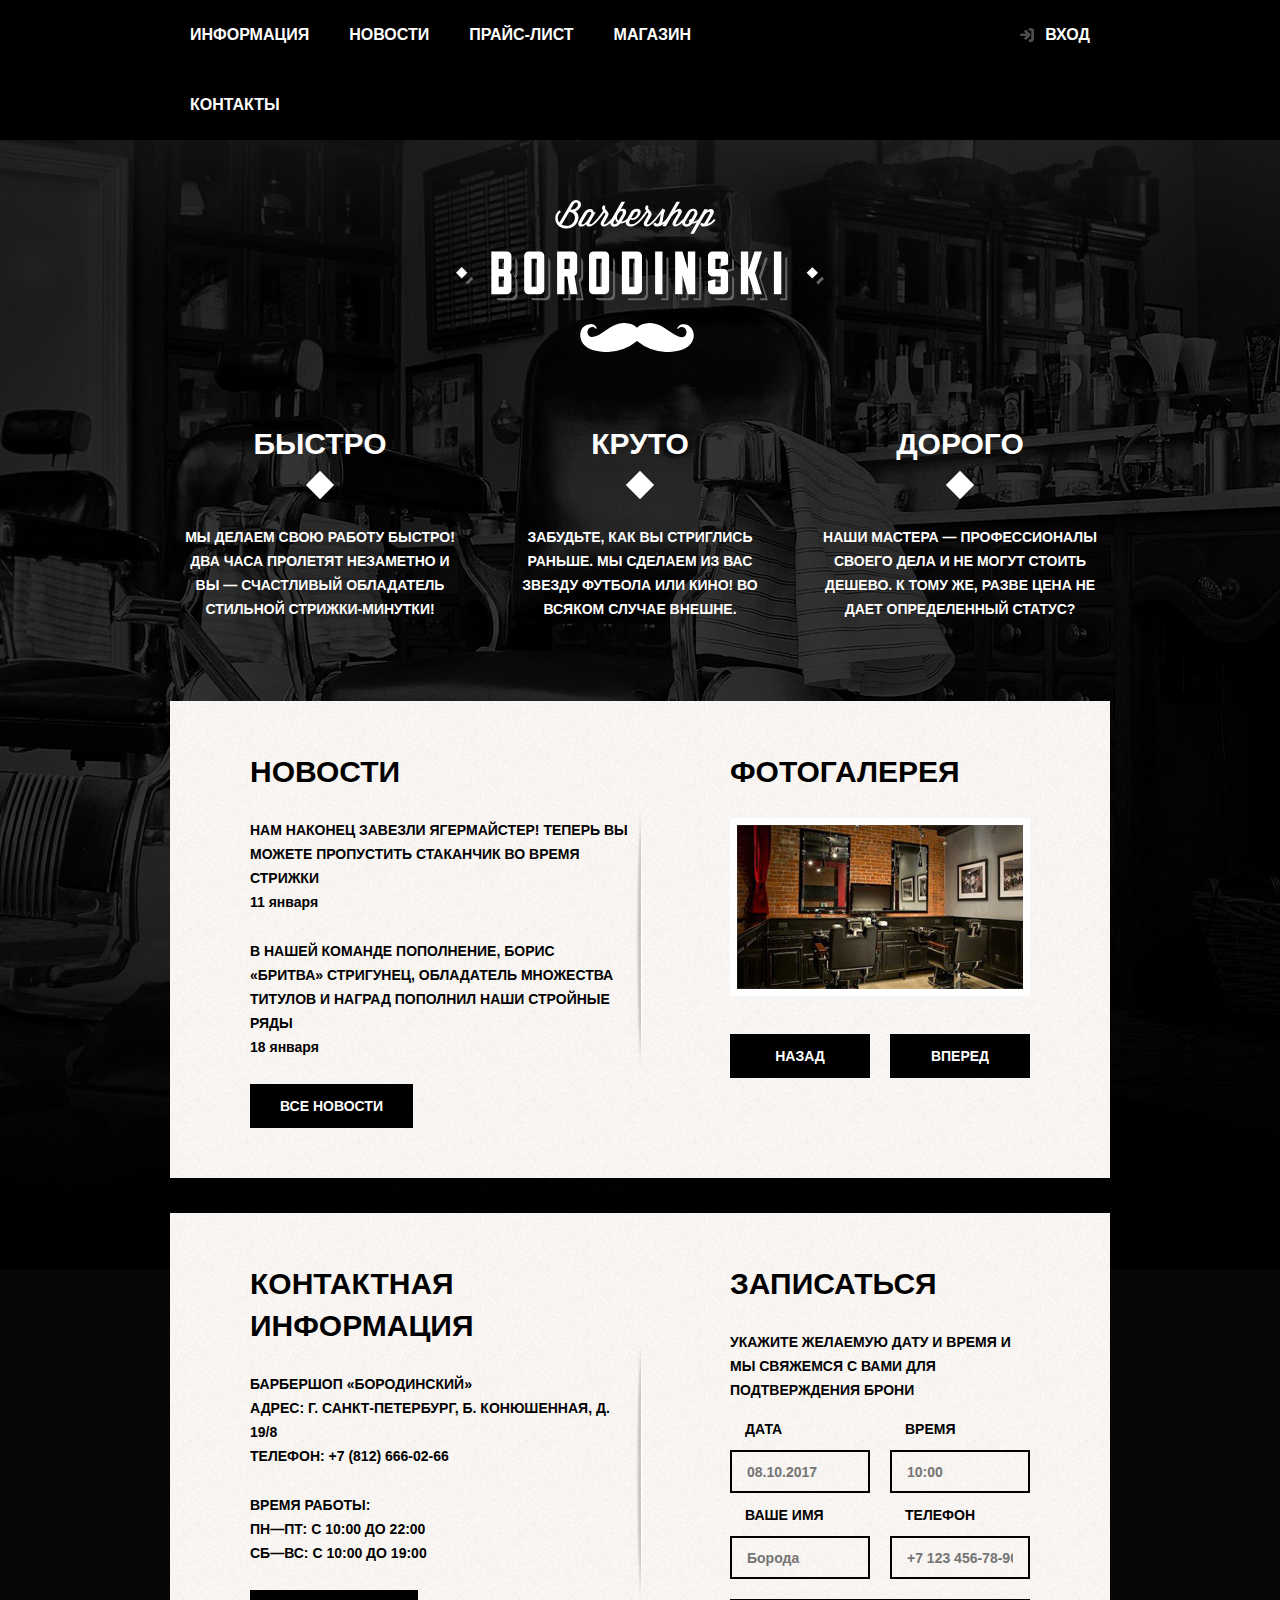
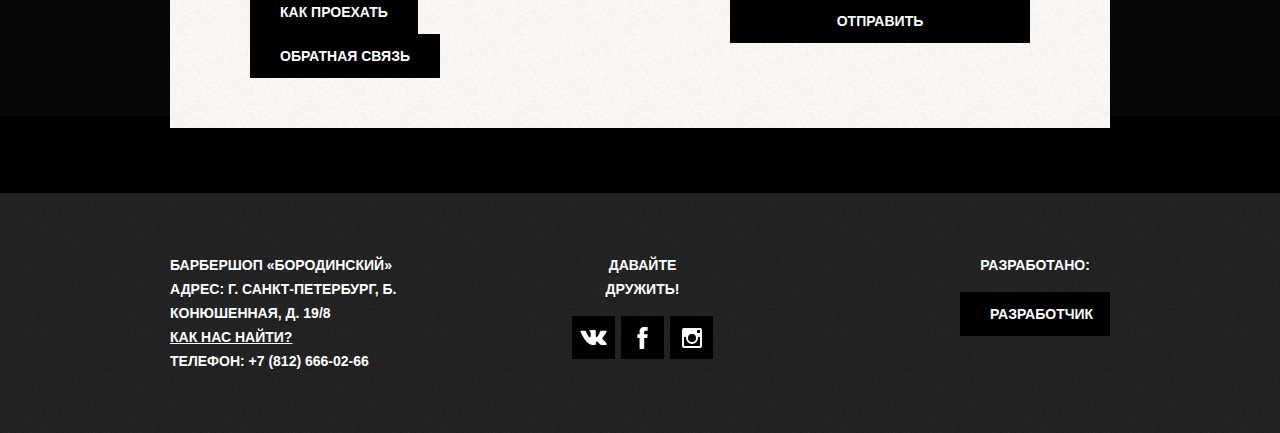
<file: index.html>
<!DOCTYPE html>
<html lang="ru">

<head>
    <meta charset="UTF-8">
    <title>Барбершоп «Бородинский»</title>

    <link href="css/normalize.css" rel="stylesheet">
    <link href="css/style.css" rel="stylesheet">
</head>

<body>

    <header class="main-header">
        <nav class="main-navigation">
            <a class="main-header-logo">
                <img src="img/index-logo.svg" width="368" height="153" alt="Логотип барбершопа «Бородинский»">
            </a>
            <div class="main-navigation-wrapper">
                <div class="container">
                    <ul class="site-navigation">
                        <li>
                            <a href="info.html">Информация</a>
                        </li>
                        <li>
                            <a href="news.html">Новости</a>
                        </li>
                        <li>
                            <a href="inner.html">Прайс-лист</a>
                        </li>
                        <li>
                            <a href="catalog.html">Магазин</a>
                        </li>
                        <li>
                            <a href="contacts.html">Контакты</a>
                        </li>
                    </ul>
                    <ul class="user-navigation">
                        <li>
                            <a class="login-link" href="login.html">Вход</a>
                        </li>
                    </ul>
                </div>
            </div>
        </nav>
    </header>

    <main class="container">

        <h1 class="visually-hidden">Барбершоп «Бородинский»</h1>

        <section class="features">
            <h2 class="visually-hidden">Преимущества</h2>
            <ul class="features-list">
                <li class="feature-item">
                    <h3>Быстро</h3>
                    <p>Мы делаем свою работу быстро! Два часа пролетят незаметно и вы — счастливый обладатель стильной стрижки-минутки!</p>
                </li>
                <li class="feature-item">
                    <h3>Круто</h3>
                    <p>Забудьте, как вы стриглись раньше. Мы сделаем из вас звезду футбола или кино! Во всяком случае внешне.</p>
                </li>
                <li class="feature-item">
                    <h3>Дорого</h3>
                    <p>Наши мастера — профессионалы своего дела и не могут стоить дешево. К тому же, разве цена не дает определенный
                        статус?</p>
                </li>
            </ul>
        </section>

        <div class="index-columns">

            <section class="news">
                <h2>Новости</h2>
                <ul class="news-list">
                    <li class="news-item">
                        <p>Нам наконец завезли Ягермайстер! Теперь вы можете пропустить стаканчик во время стрижки</p>
                        <time datetime="2016-01-11">11 января</time>
                    </li>
                    <li class="news-item">
                        <p>В нашей команде пополнение, Борис «Бритва» Стригунец, обладатель множества титулов и наград пополнил
                            наши стройные ряды</p>
                        <time datetime="2016-01-18">18 января</time>
                    </li>
                </ul>
                <a class="button" href="news.html">Все новости</a>
            </section>

            <section class="gallery">
                <h2>Фотогалерея</h2>
                <div class="gallery-container">
                    <figure class="gallery-content">
                        <a href="#">
                            <img src="img/gallery1.jpg" width="286" height="164" alt="Интерьер">
                        </a>
                    </figure>
                    <button class="button gallery-button gallery-button-back" type="button">Назад</button>
                    <button class="button gallery-button gallery-button-next" type="button">Вперед</button>
                </div>
            </section>

        </div>

        <div class="index-columns">

            <section class="contacts">
                <h2>Контактная информация</h2>
                <p>
                    Барбершоп «Бородинский»
                    <br> Адрес: г. Санкт-Петербург, Б. Конюшенная, д. 19/8
                    <br> Телефон: +7 (812) 666-02-66
                </p>
                <p>
                    Время работы:
                    <br> пн—пт: с 10:00 до 22:00
                    <br> сб—вс: с 10:00 до 19:00
                </p>
                <a class="button map" href="map.html">Как проехать</a>
                <a class="button" href="contacts.html">Обратная связь</a>
            </section>

            <section class="appointment">
                <h2>Записаться</h2>
                <p class="appointment-info">Укажите желаемую дату и время и мы свяжемся с вами для подтверждения брони</p>
                <form class="appointment-form" action="https://echo.htmlacademy.ru" method="post">
                    <p class="appointment-item">
                        <label for="appointment-date">Дата</label>
                        <input id="appointment-date" type="text" name="date" value="" placeholder="08.10.2017">
                    </p>
                    <p class="appointment-item">
                        <label for="appointment-time">Время</label>
                        <input id="appointment-time" type="text" name="time" value="" placeholder="10:00">
                    </p>
                    <p class="appointment-item">
                        <label for="appointment-name">Ваше имя</label>
                        <input id="appointment-name" type="text" name="name" value="" placeholder="Борода">
                    </p>
                    <p class="appointment-item">
                        <label for="appointment-phone">Телефон</label>
                        <input id="appointment-phone" type="tel" name="phone" value="" placeholder="+7 123 456-78-90">
                    </p>
                    <button class="button" type="submit">Отправить</button>
                </form>
            </section>

        </div>

    </main>

    <footer class="main-footer">
        <div class="container">
            <p class="footer-contacts">
                Барбершоп «Бородинский»
                <br> Адрес: г. Санкт-Петербург, Б. Конюшенная, д. 19/8
                <br>
                <a href="map.html">Как нас найти?</a>
                <br> Телефон: +7 (812) 666-02-66
            </p>
            <div class="footer-social">
                <b>Давайте дружить!</b>
                <ul>
                    <li>
                        <a class="social-button" href="#">
                            <span class="visually-hidden">Вконтакте</span>
                            <svg xmlns="http://www.w3.org/2000/svg" width="27" height="15" viewBox="0 0 26.14 14.91">
                                <path d="M26 13.47l-.09-.17a13.55 13.55 0 0 0-2.6-3q-.87-.83-1.1-1.12A1 1 0 0 1 22 8a10.27 10.27 0 0 1 1.22-1.78l.88-1.16q2.35-3.13 2-4L26 .94a.8.8 0 0 0-.4-.22 2.14 2.14 0 0 0-.87 0h-3.92a.51.51 0 0 0-.27 0h-.3a.6.6 0 0 0-.15.14.93.93 0 0 0-.14.24 22.22 22.22 0 0 1-1.46 3.06q-.5.84-.93 1.46a7 7 0 0 1-.71.91 4.94 4.94 0 0 1-.52.47q-.23.18-.35.15l-.23-.05a.9.9 0 0 1-.31-.33 1.49 1.49 0 0 1-.16-.53v-.55-.65-.57-1.12-1-.75a3.14 3.14 0 0 0 0-.62 2.12 2.12 0 0 0-.14-.44.73.73 0 0 0-.28-.33 1.57 1.57 0 0 0-.46-.18A9 9 0 0 0 12.57 0a8.93 8.93 0 0 0-3.25.33 1.83 1.83 0 0 0-.52.41q-.25.3-.07.33a1.67 1.67 0 0 1 1.16.59l.08.16a2.6 2.6 0 0 1 .19.63 6.32 6.32 0 0 1 .12 1 10.59 10.59 0 0 1 0 1.7q-.07.71-.13 1.1a2.21 2.21 0 0 1-.18.64 2.69 2.69 0 0 1-.16.3l-.07.07a1 1 0 0 1-.37.07.86.86 0 0 1-.46-.19 3.27 3.27 0 0 1-.56-.52 7 7 0 0 1-.66-.93q-.37-.6-.76-1.42l-.22-.39q-.2-.38-.56-1.11t-.62-1.43A.9.9 0 0 0 5.2.9h-.07a.93.93 0 0 0-.22-.16A1.44 1.44 0 0 0 4.6.65L.87.68A1 1 0 0 0 .1.94L0 1a.44.44 0 0 0 0 .22 1.08 1.08 0 0 0 .08.37Q.9 3.53 1.86 5.31t1.66 2.87Q4.23 9.27 5 10.24t1 1.24l.37.41.34.33a8.06 8.06 0 0 0 1 .78 16.34 16.34 0 0 0 1.4.9 7.6 7.6 0 0 0 1.79.72 6.19 6.19 0 0 0 2 .22h1.57a1.08 1.08 0 0 0 .72-.3l.05-.07a.9.9 0 0 0 .1-.25 1.38 1.38 0 0 0 0-.37 4.48 4.48 0 0 1 .09-1.05 2.77 2.77 0 0 1 .23-.71 1.74 1.74 0 0 1 .29-.4 1.19 1.19 0 0 1 .23-.2h.11a.86.86 0 0 1 .77.21 4.52 4.52 0 0 1 .83.79q.39.47.93 1.05a6.41 6.41 0 0 0 1 .87l.27.16a3.31 3.31 0 0 0 .71.3 1.53 1.53 0 0 0 .76.07l3.48-.05a1.58 1.58 0 0 0 .8-.17.68.68 0 0 0 .34-.37 1.06 1.06 0 0 0 0-.46 1.71 1.71 0 0 0-.1-.36z"
                                    fill="#fff" />
                            </svg>
                        </a>
                    </li>
                    <li>
                        <a class="social-button" href="#">
                            <span class="visually-hidden">Фейсбук</span>
                            <svg xmlns="http://www.w3.org/2000/svg" width="19" height="22" viewBox="0 0 10.15 21.74">
                                <path d="M3.34 1.12A4.77 4.77 0 0 1 6.53 0h3.61v3.81H7.81a1.07 1.07 0 0 0-1.09.83v2.55h3.42c-.08 1.23-.24 2.45-.41 3.67h-3v10.87H2.21V10.86H0V7.21h2.19V3.66a3.83 3.83 0 0 1 1.15-2.54z"
                                    fill="#fff" />
                            </svg>
                        </a>
                    </li>
                    <li>
                        <a class="social-button" href="#">
                            <span class="visually-hidden">Инстаграм</span>
                            <svg xmlns="http://www.w3.org/2000/svg" width="20" height="20" viewBox="0 0 20 20">
                                <path d="M18 0H2a2 2 0 0 0-2 2v16a2 2 0 0 0 2 2h16a2 2 0 0 0 2-2V2a2 2 0 0 0-2-2zm-8 6a4 4 0 1 1-4 4 4 4 0 0 1 4-4zM2.5 18a.47.47 0 0 1-.5-.5V9h2.1a3.4 3.4 0 0 0-.1 1 6 6 0 1 0 12 0 3.4 3.4 0 0 0-.1-1H18v8.5a.47.47 0 0 1-.5.5zM18 4.5a.47.47 0 0 1-.5.5h-2a.47.47 0 0 1-.5-.5v-2a.47.47 0 0 1 .5-.5h2a.47.47 0 0 1 .5.5z"
                                    fill="#fff" />
                            </svg>
                        </a>
                    </li>
                </ul>
            </div>
            <p class="footer-copyright">
                <b>Разработано:</b>
                <a class="button" href="#">Разработчик</a>
            </p>
        </div>
    </footer>

    <section class="modal modal-login">
        <h2>Личный кабинет</h2>
        <p class="modal-description">Введите пожалуйста свой логин и пароль</p>
        <form class="login-form" action="https://echo.htmlacademy.ru" method="post">
            <p>
                <label class="visually-hidden" for="user-login">Логин</label>
                <input class="login-icon-user" id="user-login" type="text" name="login" placeholder="Логин" >
            </p>
            <p>
                <label class="visually-hidden" for="user-password">Пароль</label>
                <input class="login-icon-password" id="user-password" type="password" name="password" placeholder="Пароль">
            </p>
            <p class="login-help">
                <label class="login-checkbox">
                    <input type="checkbox" name="remember" class="visually-hidden">
                    <span class="checkbox-indicator"></span>
                    Запомните меня
                </label>
                <a class="restore" href="#">Я забыл пароль!</a>
            </p>
            <button class="button submit" type="submit">Войти</button>
        </form>
        <button class="modal-close" type="button">Закрыть</button>
    </section>

    <section class="modal modal-map">
        <h2 class="visually-hidden">Как до нас добраться</h2>
        <iframe src="https://www.google.com/maps/embed?pb=!1m18!1m12!1m3!1d1413.2435674631056!2d30.321946511163365!3d59.93831108411453!2m3!1f0!2f0!3f0!3m2!1i1024!2i768!4f13.1!3m3!1m2!1s0x4696310fca145cc1%3A0x42b32648d8238007!2z0JHQvtC70YzRiNCw0Y8g0JrQvtC90Y7RiNC10L3QvdCw0Y8g0YPQuy4sIDE5LzgsINCh0LDQvdC60YIt0J_QtdGC0LXRgNCx0YPRgNCzLCDQoNC-0YHRgdC40Y8sIDE5MTE4Ng!5e0!3m2!1sru!2skz!4v1588359749536!5m2!1sru!2skz" width="766" height="561" frameborder="0" style="border:0;" allowfullscreen="" aria-hidden="false" tabindex="0"></iframe>
        <p>
          <img src="img/map.png" alt="БАРБЕРШОП «БОРОДИНСКИЙ»
АДРЕС: Г. САНКТ-ПЕТЕРБУРГ, Б. КОНЮШЕННАЯ, Д. 19/8
ТЕЛЕФОН: +7 (812) 666-02-66" width="766px" height="561px" >
        </p>
        <button class="modal-close" type="button">Закрыть</button>
    </section>
    <div class="overlay-off"></div>
    <script type="text/javascript" src="js/scripts.js"></script>

    </script>

</body>

</html>
</file>
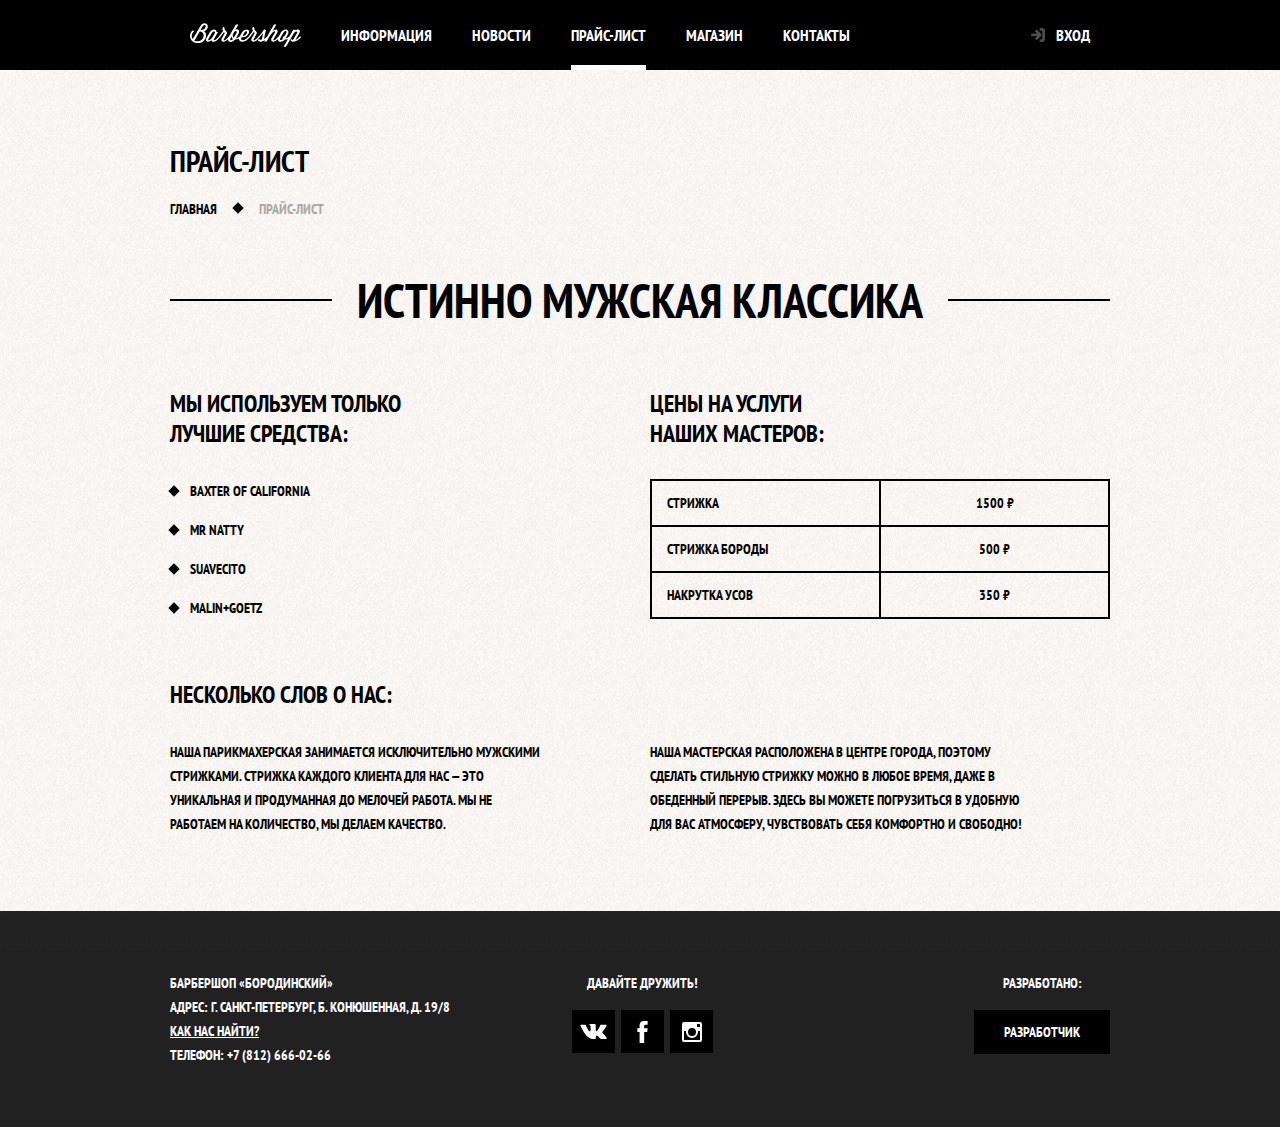
<file: inner.html>
<!DOCTYPE html>
<html lang="ru">

<head>
    <meta charset="utf-8">
    <title>Барбершоп «Бородинский»</title>
    <link href="https://fonts.googleapis.com/css2?family=PT+Sans+Narrow:wght@400;700&display=swap" rel="stylesheet">
    <link rel="stylesheet" href="css/style.css">
    <link rel="stylesheet" href="css/normalize.css">

</head>

<body class="inner-page">

    <header class="main-header">
        <nav class="main-navigation container">
            <a class="main-header-logo" href="index.html">
                <img src="img/logo.svg" width="111" height="24" alt="Логотип барбершопа «Бородинский»">
            </a>
            <ul class="site-navigation">
                <li>
                    <a href="info.html">Информация</a>
                </li>
                <li>
                    <a href="news.html">Новости</a>
                </li>
                <li class="site-navigation-current">
                    <a>Прайс-лист</a>
                </li>
                <li>
                    <a href="catalog.html">Магазин</a>
                </li>
                <li>
                    <a href="contacts.html">Контакты</a>
                </li>
            </ul>
            <ul class="user-navigation">
                <li>
                    <a class="login-link" href="login.html">Вход</a>
                </li>
            </ul>
        </nav>
    </header>

    <main class="container">

        <div class="inner-page-container">
            <h1 class="page-title">Прайс-лист</h1>
            <ul class="breadcrumbs">
                <li>
                    <a href="index.html">Главная</a>
                </li>
                <li class="breadcrumbs-current">Прайс-лист</li>
            </ul>
        </div>

        <section class="inner-content">
            <h2 class="big-heading">Истинно мужская классика</h2>

            <div class="inner-columns">
                <div class="inner-column-left">

                    <h2>Мы используем только
                        <br> лучшие средства:</h2>
                    <ul class="custom-list-1">
                        <li>Baxter of California</li>
                        <li>Mr Natty</li>
                        <li>Suavecito</li>
                        <li>Malin+Goetz</li>
                    </ul>

                </div>
                <div class="inner-column-right">

                    <h2>Цены на услуги
                        <br> наших мастеров:</h2>
                    <table class="custom-table-1">
                        <tr>
                            <td>Стрижка</td>
                            <td>1500 ₽</td>
                        </tr>
                        <tr>
                            <td>Стрижка бороды</td>
                            <td>500 ₽</td>
                        </tr>
                        <tr>
                            <td>Накрутка усов</td>
                            <td>350 ₽</td>
                        </tr>
                    </table>

                </div>
            </div>

            <div class="inner-columns">
                <h2>Несколько слов о нас:</h2>

                <div class="inner-column-left">

                    <p class="short-text">Наша парикмахерская занимается исключительно мужскими стрижками. Стрижка каждого клиента для нас — это
                        уникальная и продуманная до мелочей работа. Мы не работаем на количество, мы делаем качество.</p>

                </div>
                <div class="inner-column-right">

                    <p class="short-text">Наша мастерская расположена в центре города, поэтому сделать стильную стрижку можно в любое время, даже
                        в обеденный перерыв. Здесь вы можете погрузиться в удобную для вас атмосферу, чувствовать себя комфортно
                        и свободно!</p>

                </div>
            </div>

        </section>
    </main>

    <footer class="main-footer">
      <div class="container">
        <p class="footer-contacts">
            Барбершоп «Бородинский»
            <br> Адрес: г. Санкт-Петербург, Б. Конюшенная, д. 19/8
            <br>
            <a href="map.html">Как нас найти?</a>
            <br> Телефон: +7 (812) 666-02-66
        </p>
        <div class="footer-social">
            <b>Давайте дружить!</b>
            <ul>
                <li>
                    <a class="social-button" href="#"><span class="visually-hidden">Вконтакте</span>
                      <svg xmlns="http://www.w3.org/2000/svg" width="27" height="15" viewBox="0 0 26.14 14.91"><path d="M26 13.47l-.09-.17a13.55 13.55 0 0 0-2.6-3q-.87-.83-1.1-1.12A1 1 0 0 1 22 8a10.27 10.27 0 0 1 1.22-1.78l.88-1.16q2.35-3.13 2-4L26 .94a.8.8 0 0 0-.4-.22 2.14 2.14 0 0 0-.87 0h-3.92a.51.51 0 0 0-.27 0h-.3a.6.6 0 0 0-.15.14.93.93 0 0 0-.14.24 22.22 22.22 0 0 1-1.46 3.06q-.5.84-.93 1.46a7 7 0 0 1-.71.91 4.94 4.94 0 0 1-.52.47q-.23.18-.35.15l-.23-.05a.9.9 0 0 1-.31-.33 1.49 1.49 0 0 1-.16-.53V1.6a3.14 3.14 0 0 0 0-.62 2.12 2.12 0 0 0-.14-.44.73.73 0 0 0-.28-.33 1.57 1.57 0 0 0-.46-.18A9 9 0 0 0 12.57 0a8.93 8.93 0 0 0-3.25.33 1.83 1.83 0 0 0-.52.41q-.25.3-.07.33a1.67 1.67 0 0 1 1.16.59l.08.16a2.6 2.6 0 0 1 .19.63 6.32 6.32 0 0 1 .12 1 10.59 10.59 0 0 1 0 1.7q-.07.71-.13 1.1a2.21 2.21 0 0 1-.18.64 2.69 2.69 0 0 1-.16.3l-.07.07a1 1 0 0 1-.37.07.86.86 0 0 1-.46-.19 3.27 3.27 0 0 1-.56-.52 7 7 0 0 1-.66-.93q-.37-.6-.76-1.42l-.22-.39q-.2-.38-.56-1.11t-.62-1.43A.9.9 0 0 0 5.2.9h-.07a.93.93 0 0 0-.22-.16A1.44 1.44 0 0 0 4.6.65L.87.68A1 1 0 0 0 .1.94L0 1a.44.44 0 0 0 0 .22 1.08 1.08 0 0 0 .08.37Q.9 3.53 1.86 5.31t1.66 2.87Q4.23 9.27 5 10.24t1 1.24l.37.41.34.33a8.06 8.06 0 0 0 1 .78 16.34 16.34 0 0 0 1.4.9 7.6 7.6 0 0 0 1.79.72 6.19 6.19 0 0 0 2 .22h1.57a1.08 1.08 0 0 0 .72-.3l.05-.07a.9.9 0 0 0 .1-.25 1.38 1.38 0 0 0 0-.37 4.48 4.48 0 0 1 .09-1.05 2.77 2.77 0 0 1 .23-.71 1.74 1.74 0 0 1 .29-.4 1.19 1.19 0 0 1 .23-.2h.11a.86.86 0 0 1 .77.21 4.52 4.52 0 0 1 .83.79q.39.47.93 1.05a6.41 6.41 0 0 0 1 .87l.27.16a3.31 3.31 0 0 0 .71.3 1.53 1.53 0 0 0 .76.07l3.48-.05a1.58 1.58 0 0 0 .8-.17.68.68 0 0 0 .34-.37 1.06 1.06 0 0 0 0-.46 1.71 1.71 0 0 0-.1-.36z" fill="#fff"/></svg></a>
                </li>
                <li>
                    <a class="social-button" href="#"><span class="visually-hidden">Фейсбук</span>
                      <svg xmlns="http://www.w3.org/2000/svg" width="19" height="22" viewBox="0 0 10.15 21.74"><path d="M3.34 1.12A4.77 4.77 0 0 1 6.53 0h3.61v3.81H7.81a1.07 1.07 0 0 0-1.09.83v2.55h3.42c-.08 1.23-.24 2.45-.41 3.67h-3v10.87H2.21V10.86H0V7.21h2.19V3.66a3.83 3.83 0 0 1 1.15-2.54z" fill="#fff"/></svg> </a>
                </li>
                <li>
                    <a class="social-button" href="#"><span class="visually-hidden">Инстаграм</span>
                      <svg xmlns="http://www.w3.org/2000/svg" width="20" height="20" viewBox="0 0 20 20"><path d="M18 0H2a2 2 0 0 0-2 2v16a2 2 0 0 0 2 2h16a2 2 0 0 0 2-2V2a2 2 0 0 0-2-2zm-8 6a4 4 0 1 1-4 4 4 4 0 0 1 4-4zM2.5 18a.47.47 0 0 1-.5-.5V9h2.1a3.4 3.4 0 0 0-.1 1 6 6 0 1 0 12 0 3.4 3.4 0 0 0-.1-1H18v8.5a.47.47 0 0 1-.5.5zM18 4.5a.47.47 0 0 1-.5.5h-2a.47.47 0 0 1-.5-.5v-2a.47.47 0 0 1 .5-.5h2a.47.47 0 0 1 .5.5z" fill="#fff"/></svg> </a>
                </li>
            </ul>
        </div>
        <p class="footer-copyright">
            <b>Разработано:</b>
            <a class="button" href="https://www.youtube.com/watch?v=B9lL1XwkUfM">Разработчик</a>
        </p>
      </div>
    </footer>

    <section class="modal modal-login">
        <h2>Личный кабинет</h2>
        <p class="modal-description">Введите пожалуйста свой логин и пароль</p>
        <form class="login-form" action="https://echo.htmlacademy.ru" method="post">
            <p>
                <label class="visually-hidden" for="user-login">Логин</label>
                <input class="login-icon-user" id="user-login" type="text" name="login" placeholder="Логин">
            </p>
            <p>
                <label class="visually-hidden" for="user-password">Пароль</label>
                <input class="login-icon-password" id="user-password" type="password" name="password" placeholder="Пароль">
            </p>
            <p class="login-help">
                <label class="login-checkbox">
                    <input type="checkbox" name="remember" class="visually-hidden">
                    <span class="checkbox-indicator"></span>
                    Запомните меня
                </label>
                <a class="restore" href="#">Я забыл пароль!</a>
            </p>
            <button class="button" type="submit">Войти</button>
        </form>
        <button class="modal-close" type="button">Закрыть</button>
    </section>

    <section class="modal modal-map">
        <h2 class="visually-hidden">Как до нас добраться</h2>
        <p>
            <iframe src="https://yandex.ru/map-widget/v1/?um=constructor%3Ab8f2c939d23faf29713ff8139615ee655039ad0a7f2fa2cb1d7dbac949d6ded6&amp;source=constructor" width="766" height="561" frameborder="0"></iframe>
        </p>
        <button class="modal-close" type="button">Закрыть</button>
    </section>
    <div class="overlay-off"></div>
    <script type="text/javascript" src="js/scripts.js"></script>

    </script>

</body>

</html>
</file>
<file: css/style.css>
body {
  min-width: 960px;
  margin: 0;
  padding: 0;

  font-family: "PT Sans Narrow", Arial, sans-serif;
  font-size: 14px;
  line-height: 24px;
  font-weight: 700;
  color: #ffffff;
  text-transform: uppercase;

  background-color: #000000;
  background-image: url("../img/fone.jpg");
  background-position: top center;
  background-repeat: no-repeat;
}

.inner-page {
  color: #000000;

  background-color: #f9f6f3;
  background-image: url("../img/pattern-light.jpg");
  background-position: 0 0;
  background-repeat: repeat;
}

a {
  text-decoration: none;
}

img {
  max-width: 100%;
  height: auto;
}

.visually-hidden:not(:focus):not(:active),
input[type="checkbox"].visually-hidden,
input[type="radio"].visually-hidden {
  position: absolute;

  width: 1px;
  height: 1px;
  margin: -1px;
  border: 0;
  padding: 0;

  white-space: nowrap;

  clip-path: inset(100%);
  clip: rect(0 0 0 0);
  overflow: hidden;
}

.button {
  display: inline-block;
  margin-right: 16px;
  padding: 10px 30px;

  font: inherit;
  text-align: center;
  color: #ffffff;
  vertical-align: middle;
  text-transform: uppercase;

  background-color: #000000;
  border: none;
}

.button:hover,
.button:focus,
.button:active {
  background-color: #663d15;
}

.button.disabled,
.button:disabled {
  cursor: default;
  opacity: 0.5;
  background-color: #000000;
}

.container {
  width: 940px;
  margin: 0 auto;
  padding: 0 10px;
}

.main-header {
  margin-bottom: 70px;
}

.inner-page .main-header {
  margin-bottom: 70px;

  background-color: #000000;
}

.main-navigation {
  display: flex;
  flex-direction: column;
  align-items: center;

  font-size: 16px;
  line-height: 20px;
  color: #ffffff;

  background-color: transparent;
}

.inner-page .main-navigation {
  align-items: flex-start;
  flex-direction: row;
}

.main-navigation .container {
  display: flex;
}

.main-header-logo {
  order: 2;

  width: 368px;
  height: 153px;
}

.inner-page .main-header-logo {
  order: 0;

  width: 111px;
  height: 24px;
  padding: 23px 20px;
}

.main-navigation-wrapper {
  width: 100%;
  margin-bottom: 60px;

  background-color: #000000;
}

.main-navigation-wrapper .container {
  display: flex;
  justify-content: space-between;
}

.site-navigation {
  display: flex;
  flex-wrap: wrap;
  width: 620px;
  margin: 0;
  padding: 0;

  list-style: none;
}

.user-navigation {
  display: flex;
  justify-content: flex-end;
  max-width: 140px;
  margin: 0;
  padding: 0;

  list-style: none;
}

.inner-page .user-navigation {
  margin-left: auto;
}

.site-navigation a,
.user-navigation a {
  display: block;
  padding: 25px 20px;

  vertical-align: middle;
  color: #ffffff;
}

.site-navigation a:hover,
.site-navigation a:focus,
.user-navigation a:hover,
.user-navigation a:focus {
  background-color: #242424;
}

.site-navigation-current {
  position: relative;
}

.site-navigation-current a[href] {
  pointer-events: none;
}

.site-navigation-current a:not([href]) {
  background-color: #000000;
}

.site-navigation-current::after {
  content: "";

  position: absolute;
  right: 20px;
  bottom: 0;
  left: 20px;

  height: 5px;

  background-color: #ffffff;
}

.user-navigation .login-link {
  position: relative;

  padding-left: 50px;
}

.login-link::before {
  content: "";

  position: absolute;
  top: 27px;
  left: 24px;

  width: 16px;
  height: 18px;

  background-image: url("../img/login.svg");
  background-repeat: no-repeat;
  background-position: 0 0;

  opacity: 0.3;
}

.login-link:hover::before,
.login-link:focus::before,
.login-link:active::before {
  opacity: 1;
}

.features {
  margin-bottom: 80px;
}

.features-list {
  display: flex;
  justify-content: space-between;
  margin: 0;
  padding: 0;

  list-style: none;
}

.feature-item {
  width: 300px;

  text-align: center;
}

.feature-item h3 {
  position: relative;

  margin: 0;
  margin-bottom: 60px;

  font-size: 30px;
  line-height: 42px;
}

.feature-item h3::after {
  content: "";

  position: absolute;
  bottom: -30px;
  left: 50%;

  width: 20px;
  height: 20px;
  margin-left: -10px;

  background-color: #ffffff;

  transform: rotate(45deg);
}

.feature-item p {
  margin: 0 10px;
}

.index-columns {
  display: flex;
  justify-content: space-between;
  padding: 50px 80px;
  margin-bottom: 35px;

  color: #000000;

  background-color: #f8f5f2;
  background-image:
    url("../img/line.png"),
    url("../img/pattern-light.jpg");
  background-position: center, 0 0;
  background-repeat: no-repeat, repeat;
}

.index-columns h2 {
  margin: 0;
  margin-bottom: 25px;

  font-size: 30px;
  line-height: 42px;
}

.news {
  width: 380px;
}

.news-list {
  margin: 0;
  margin-bottom: 25px;
  padding: 0;

  list-style: none;
}

.news-item {
  margin-bottom: 25px;
}

.news-item p {
  margin: 0;
}

.news-item time {
  text-transform: none;
}

.gallery {
  width: 300px;
}

.gallery-container {
  position: relative;

  height: 260px;
}

.gallery-content {
  height: 164px;
  margin: 0;

  background-color: #cccccc;
  border: 7px solid #ffffff;
}

.gallery-content img {
  width: 286px;
  height: 164px;
}

.gallery-button {
  position: absolute;
  bottom: 0;

  box-sizing: border-box;
  width: 140px;
  margin: 0;
}

.gallery-button-back {
  left: 0;
}

.gallery-button-next {
  right: 0;
}

.contacts {
  width: 380px;
}

.contacts p {
  margin: 0;
  margin-bottom: 25px;
}



.appointment {
  width: 300px;
}

.appointment-info {
  margin: 0;
  margin-bottom: 15px;
}

.appointment-form {
  display: flex;
  flex-wrap: wrap;
  justify-content: space-between;
}

.appointment-item {
  width: 140px;
  margin: 0;
  margin-bottom: 10px;
}

.appointment-item label {
  display: block;
  margin-bottom: 9px;
  margin-left: 15px;
}

.appointment-item input {
  width: 140px;
  padding-top: 8px;
  padding-left: 15px;
  padding-right: 15px;
  padding-bottom: 7px;

  font: inherit;
  background-color: transparent;
  border: 2px solid #000000;

  box-sizing: border-box;
}

.appointment-item input:focus {
  border-color: #663d15;
}

.appointment .button {
  display: block;
  width: 100%;
  margin-top: 10px;
  margin-right: 0;
}

.inner-page-container {
  margin-bottom: 55px;
}

.page-title {
  margin: 0;
  margin-bottom: 15px;
  padding: 0;

  font-size: 30px;
  line-height: 42px;
}

.inner-page-title {
  margin-bottom: 55px;
}

.breadcrumbs {
  display: flex;
  justify-content: flex-start;
  flex-wrap: wrap;
  padding: 0;
  margin: 0;

  list-style: none;
}

.breadcrumbs li {
  position: relative;

  margin-right: 42px;
}

.breadcrumbs li:last-child {
  margin-right: 0;
}

.breadcrumbs li::after {
  content: "";

  position: absolute;
  top: 7px;
  right: -25px;

  width: 8px;
  height: 8px;

  background-color: #000000;

  transform: rotate(45deg);
}

.breadcrumbs a {
  color: #000000;
}

.breadcrumbs a:hover,
.breadcrumbs a:focus {
  text-decoration: underline;
}

.breadcrumbs-current {
  color: #aba9a7;
}

.breadcrumbs-current::after {
  display: none;
}

.catalog-columns {
  display: flex;
  justify-content: space-between;
}

.filters {
  width: 180px;
}

.filter fieldset {
  padding: 0;
  margin: 0;
  margin-bottom: 30px;

  border: none;
}

.filter fieldset:first-child {
  margin-bottom: 35px;
}

.filter legend {
  margin-bottom: 26px;

  font-size: 24px;
  line-height: 30px;
}

.filter ul {
  padding: 0;
  margin: 0;

  list-style: none;
  line-height: 18px;
}

.filter-option {
  margin-bottom: 19px;
  padding-left: 45px;
}

.filter-option label {
  position: relative;

  display: block;

  cursor: pointer;
  user-select: none;
}

.filter-input-checkbox:hover + label,
.filter-input-checkbox:focus + label {
  color: #663d15;
}

.filter-input-checkbox + label::before {
  content: "";
  position: absolute;
  left: -42px;
  top: 0;

  width: 16px;
  height: 16px;

  border: 2px solid #000000;
}

.filter-input-checkbox:checked + label::after {
  content: "";

  position: absolute;
  top: 4px;
  left: -38px;

  width: 12px;
  height: 12px;

  background-image: url("../img/cross.svg");
  background-repeat: no-repeat;
  background-position: 0 0;
}

.filter-input-radio + label::before {
  content: "";

  position: absolute;
  left: -42px;
  top: -1px;

  width: 16px;
  height: 16px;

  border: 2px solid #000000;
  border-radius: 50%;
}

.filter-input-radio:checked + label::after {
  content: "";

  position: absolute;
  top: 5px;
  left: -36px;

  width: 8px;
  height: 8px;

  background-color: #000000;
  border-radius: 50%;
}

.filter-input:hover + label,
.filter-input:focus + label {
  color: #663d15;
}

.filter-input:focus + label::before,
.filter-input:focus + label::before {
  border-color: #663d15;
  outline: thin dotted;
  outline: 5px auto -webkit-focus-ring-color;
}

.filter-input:disabled + label,
.filter-input:checked:disabled + label,
.filter-input:disabled:hover + label,
.filter-input:disabled:focus + label {
  color: #000000;

  opacity: 0.5;
  pointer-events: none;
}

.filter-button {
  padding-left: 30px;
  padding-right: 30px;
}

.catalog {
  width: 700px;
}

.catalog-list {
  display: flex;
  flex-wrap: wrap;
  padding: 0;
  margin: 0;
  margin-bottom: 25px;

  list-style: none;
}

.catalog-item {
  width: 220px;
  min-height: 285px;
  margin-bottom: 20px;
  margin-right: 20px;

  background-color: #f8f8f8;
  box-shadow: 0 0 10px rgba(0, 0, 0, 0.1);
}

.catalog-item:nth-child(3n) {
  margin-right: 0;
}

.catalog-item:hover {
  box-shadow: 0 0 10px rgba(0, 0, 0, 0.2);
}

.catalog-item a {
  display: flex;
  flex-direction: column;

  color: #000000;
}

.catalog-item h3 {
  order: 1;
  margin-top: 17px;
  margin-bottom: 12px;
  margin-left: 16px;
  margin-right: 15px;

  font-size: 14px;
  line-height: 18px;
}

.catalog-category {
  display: block;

  text-transform: none;
}

.catalog-item-image {
  width: 220px;
  height: 165px;
  margin: 0;
}

.catalog-item-price {
  display: flex;
  margin: 15px;
  margin-top: 0;
}

.catalog-item-price b {
  width: 112px;
  padding: 13px 25px 11px;

  font-size: 14px;
  line-height: 20px;
  text-align: center;

  background-color: #e5e5e5;

  box-sizing: border-box;
}

.catalog-item-price .button {
  width: 50px;
  padding: 13px 18px 11px;
  margin-right: 0;

  line-height: 20px;
  color: #ffffff;
}

.pagination-list {
  display: flex;
  flex-wrap: wrap;
  padding: 0;
  margin: 0;

  list-style: none;
}

.pagination-item {
  margin-right: 5px;
}

.pagination-item:last-child {
  margin-right: 0;
}

.pagination-item a {
  display: block;
  padding: 10px 19px;

  color: #ffffff;

  background-color: #000000;
}

.pagination-item a:hover,
.pagination-item a:focus,
.pagination-item a:active {
  background-color: #663d15;
}

.pagination-item-current a {
  color: #000000;

  background-color: #ffffff;
}

.pagination-item-current a:hover,
.pagination-item-current a:focus,
.pagination-item-current a:active {
  color: #000000;

  background-color: #ffffff;
}

.product-photos {
  width: 460px;
}

.product-photo-preview {
  display: flex;
  padding: 0;
  margin: 0;

  list-style: none;
}

.product-photo-preview li {
  width: 140px;
  height: 149px;
  margin-right: 20px;

  box-shadow: 0 0 10px 2px rgba(0, 0, 0, 0.1);
}

.product-photo-preview li:hover {
  box-shadow: 0 0 10px 2px rgba(0, 0, 0, 0.2);
}

.product-photo-preview li:nth-child(3n) {
  margin-right: 0;
}

.product-photo-full {
  width: 460px;
  height: 498px;
  margin: 0;
  margin-bottom: 20px;

  box-shadow: 0 0 10px 2px rgba(0, 0, 0, 0.1);
}

.product-article {
  text-align: right;
  color: #aeaeae;
}

.product-price b {
  line-height: 20px;
  text-align: center;

  background-color: #e5e5e5;
}

.product-info {
  width: 390px;
  padding-top: 23px;
}

.product-info p {
  margin: 0;
}

.product-description {
  display: flex;
  justify-content: space-between;
  padding-right: 10px;
  margin-bottom: 29px;
}

.product-description p {
  width: 200px;
}

.product-article {
  text-align: right;
  color: #aeaeae;
}

.product-info .product-text {
  margin-bottom: 35px;
}

.product-info .product-price {
  display: flex;
  margin-bottom: 63px;
}

.product-price b {
  width: 112px;
  padding-top: 13px;
  padding-left: 36px;
  padding-right: 36px;
  padding-bottom: 11px;

  line-height: 20px;
  text-align: center;

  background-color: #e5e5e5;

  box-sizing: border-box;
}

.product-price .button {
  padding-left: 17px;
  padding-right: 17px;
}

.product-info h3 {
  margin: 0;
  margin-bottom: 27px;

  font-size: 24px;
  line-height: 30px;
}

.product-info ul {
  margin: 0;
  padding: 0;

  list-style: none;
}

.product-info li {
  position: relative;

  padding-left: 23px;
}

.product-info li::before {
  content: "";

  position: absolute;
  top: 7px;
  left: 2px;

  width: 8px;
  height: 8px;

  background-color: #000000;

  transform: rotate(45deg);
}

.inner-content {
  margin-bottom: 75px;
}

.inner-content h2 {
  margin-top: 60px;
  margin-bottom: 30px;

  font-size: 24px;
  line-height: 30px;
}

.inner-content h3 {
  margin-top: 60px;
  margin-bottom: 30px;

  font-size: 20px;
  line-height: 24px;
}

.inner-content h2 + h3 {
  margin-top: 30px;
}

.inner-content p {
  margin: 14px 0;
}

.inner-content table {
  border-collapse: collapse;
}

.inner-content td {
  padding: 10px 15px;

  border: 2px solid #000000;
}

.inner-content .big-heading {
  display: flex;
  align-items: center;

  margin-top: 55px;
  margin-bottom: 65px;

  font-size: 48px;
  line-height: 48px;
  text-align: center;
}

.big-heading::before,
.big-heading::after {
  content: "";

  flex-grow: 1;
  flex-shrink: 0;

  width: 50px;
  height: 2px;

  background: #000000;
}

.big-heading::before {
  margin-right: 25px;
}

.big-heading::after {
  margin-left: 25px;
}

.custom-list-1 {
  margin: 14px 0;
  padding: 0;

  list-style: none;
}

.custom-list-1 li {
  position: relative;

  margin-bottom: 15px;
  padding-left: 20px;
}

.custom-list-1 li::before {
  content: "";

  position: absolute;
  top: 8px;
  left: 0;

  width: 8px;
  height: 8px;

  background-color: #000000;
  transform: rotate(45deg);
}

.custom-table-1 {
  width: 100%;
}

.custom-table-1 td {
  width: 50%;
}

.custom-table-1 td:last-child {
  text-align: center;
}

.inner-columns {
  display: flex;
  justify-content: space-between;
  flex-wrap: wrap;

  margin: 60px 0;
}

.inner-column-left,
.inner-column-right {
  width: 460px;
}

.inner-column-left *:first-child,
.inner-column-right *:first-child {
  margin-top: 0;
}

.inner-column-left *:last-child,
.inner-column-right *:last-child {
  margin-bottom: 0;
}

.inner-columns > h2:first-child {
  width: 460px;
  margin-top: 0;
  margin-right: 460px;
  margin-right: calc(100% - 460px);
}

.short-text {
  padding-right: 80px;
}

.main-footer {
  padding: 60px 0;
  margin-top: 65px;

  color: #ffffff;

  background-color: #212121;
  background-image: url("../img/footer-fone.jpg");
  background-position: 0 0;
  background-repeat: repeat;
}

.inner-page .main-footer {
  margin-top: 45px;

  background-image: url("../img/footer-fone.jpg");
  background-size: 10px 40px, auto;
  background-position: 0 0;
  background-repeat: repeat-x, repeat;
}

.main-footer .container {
  display: flex;
}

.footer-contacts {
  width: 320px;
  margin: 0;
  margin-right: 80px;
}

.footer-contacts a {
  color: #ffffff;
  text-decoration: underline;
}

.footer-contacts a:hover,
.footer-contacts a:focus {
  text-decoration: none;
}

.footer-social {
  width: 145px;

  text-align: center;
}

.footer-social ul {
  display: flex;
  flex-wrap: wrap;
  justify-content: space-between;
  width: 141px;
  margin: 0 auto;
  padding: 0;

  list-style: none;
}

.footer-social b {
  display: block;
  margin-bottom: 15px;
}

.social-button {
  display: flex;
  align-items: center;
  justify-content: center;
  width: 43px;
  height: 43px;

  background-color: #000000;
}

.social-button:hover,
.social-button:focus {
  background-color: #ffffff;
}

.social-button:hover path,
.social-button:focus path {
  fill: #000000;
}

.footer-copyright {
  max-width: 150px;
  margin: 0;
  margin-left: auto;

  text-align: center;
}

.footer-copyright .button {
  display: block;
  margin-right: 0;
}

.footer-copyright b {
  display: block;
  margin-bottom: 15px;
}

.footer-copyright .button:hover,
.footer-copyright .button:focus {
  color: #000000;

  background-color: #ffffff;
}

/* Всплывающая форма */

.modal {
  position: fixed;

  color: #000000;

  background-color: #f8f3f0;
  background-image: url("../img/pattern-light.jpg");
  background-position: 0 0;
  background-repeat: repeat;
  box-shadow: 0 30px 50px rgba(0, 0, 0, 0.7);
  z-index: 2;
}



.overlay-on {
  position: fixed;
  top: 0;
  left: 0;
  width: 100%;
  height: 100%;
  background: rgba(0, 0, 0, 0.5);
  z-index: 1;
}

.modal-login {
  top: 120px;
  left: 50%;
  width: 300px;
  margin-left: -230px;
  padding: 50px 80px;
  display: none;
}



.modal-close {
  position: absolute;
  top: 0;
  right: -34px;

  width: 22px;
  height: 22px;

  font-size: 0;

  background-color: transparent;
  border: 0;

  cursor: pointer;
}

.modal-close::before,
.modal-close::after {
  content: "";

  position: absolute;
  top: 10px;
  left: 2px;

  width: 19px;
  height: 3px;

  background-color: #d0d0d0;
}

.modal-close::before {
  transform: rotate(45deg);
}

.modal-close::after {
  transform: rotate(-45deg);
}

.modal-login h2 {
  margin: 0;
  margin-bottom: 20px;

  font-size: 30px;
  line-height: 42px;
}

.modal-description {
  margin: 0;
  margin-bottom: 10px;
}



.login-form p {
  margin: 0;
  margin-bottom: 10px;
}

.login-form input[type="text"],
.login-form input[type="password"] {
  box-sizing: border-box;
  width: 300px;
  padding: 10px 15px;
  padding-right: 40px;

  font: inherit;
  color: #000000;
  text-transform: uppercase;

  background-color: #f9f6f3;
  border: 2px solid #000000;
}

.login-form input:focus {
  border-color: #663d15;
}

.login-form .login-help {
  display: flex;
  flex-wrap: wrap;
  justify-content: space-between;
  margin: 15px 0;
}

.login-icon-user {
  background-image: url("../img/user.svg");
  background-position: 270px center;
  background-repeat: no-repeat;
}

.login-icon-password {
  background-image: url("../img/lock.svg");
  background-position: 270px center;
  background-repeat: no-repeat;
}

.login-checkbox {
  position: relative;

  padding-left: 30px;

  cursor: pointer;
}

.login-checkbox:hover,
.login-checkbox:focus {
  color: #663d15;
}

.login-checkbox input[type="checkbox"] + .checkbox-indicator {
  position: absolute;
  top: 0;
  left: 0;

  width: 17px;
  height: 17px;

  border: 2px solid #000000;
}

.login-checkbox input[type="checkbox"]:focus + .checkbox-indicator {
  border-color: #663d15;
  outline: thin dotted;
  outline: 5px auto -webkit-focus-ring-color;
}

.login-checkbox input[type="checkbox"]:checked + .checkbox-indicator::before,
.login-checkbox input[type="checkbox"]:checked + .checkbox-indicator::after {
  content: "";

  position: absolute;
  top: 8px;
  left: 1px;

  width: 15px;
  height: 2px;

  background-color: #000000;
}

.login-checkbox input[type="checkbox"]:checked + .checkbox-indicator::before {
  transform: rotate(45deg);
}

.login-checkbox input[type="checkbox"]:checked + .checkbox-indicator::after {
  transform: rotate(-45deg);
}

.restore {
  color: #000000;
  text-decoration: underline;
}

.restore:hover,
.restore:focus {
  text-decoration: none;
}

.login-form .button {
  width: 100%;
  margin-right: 0;
}

.modal-map {
  top: 50%;
  left: 50%;
  width: 766px;
  height: 561px;
  margin-top: -280px;
  margin-left: -390px;
  border: 7px solid white;
  background-position: 0 0;
  background-repeat: no-repeat;
  display: none;

}
iframe {

}
.modal-map p {
  position: absolute;
  top: 0;
  left: 0;
  margin: 0;
  z-index: -1;
}


@keyframes popup-down {
  0% {transform: translateY(-2000px);}
  70% {transform: translateY(30px);}
  90% {transform: translateY(-10px);}
  100% {transform: translateY(0);}
}

.modal-show {
  display: block;
  animation-name: popup-down;
  animation-duration: 0.6s;
}
</file>
